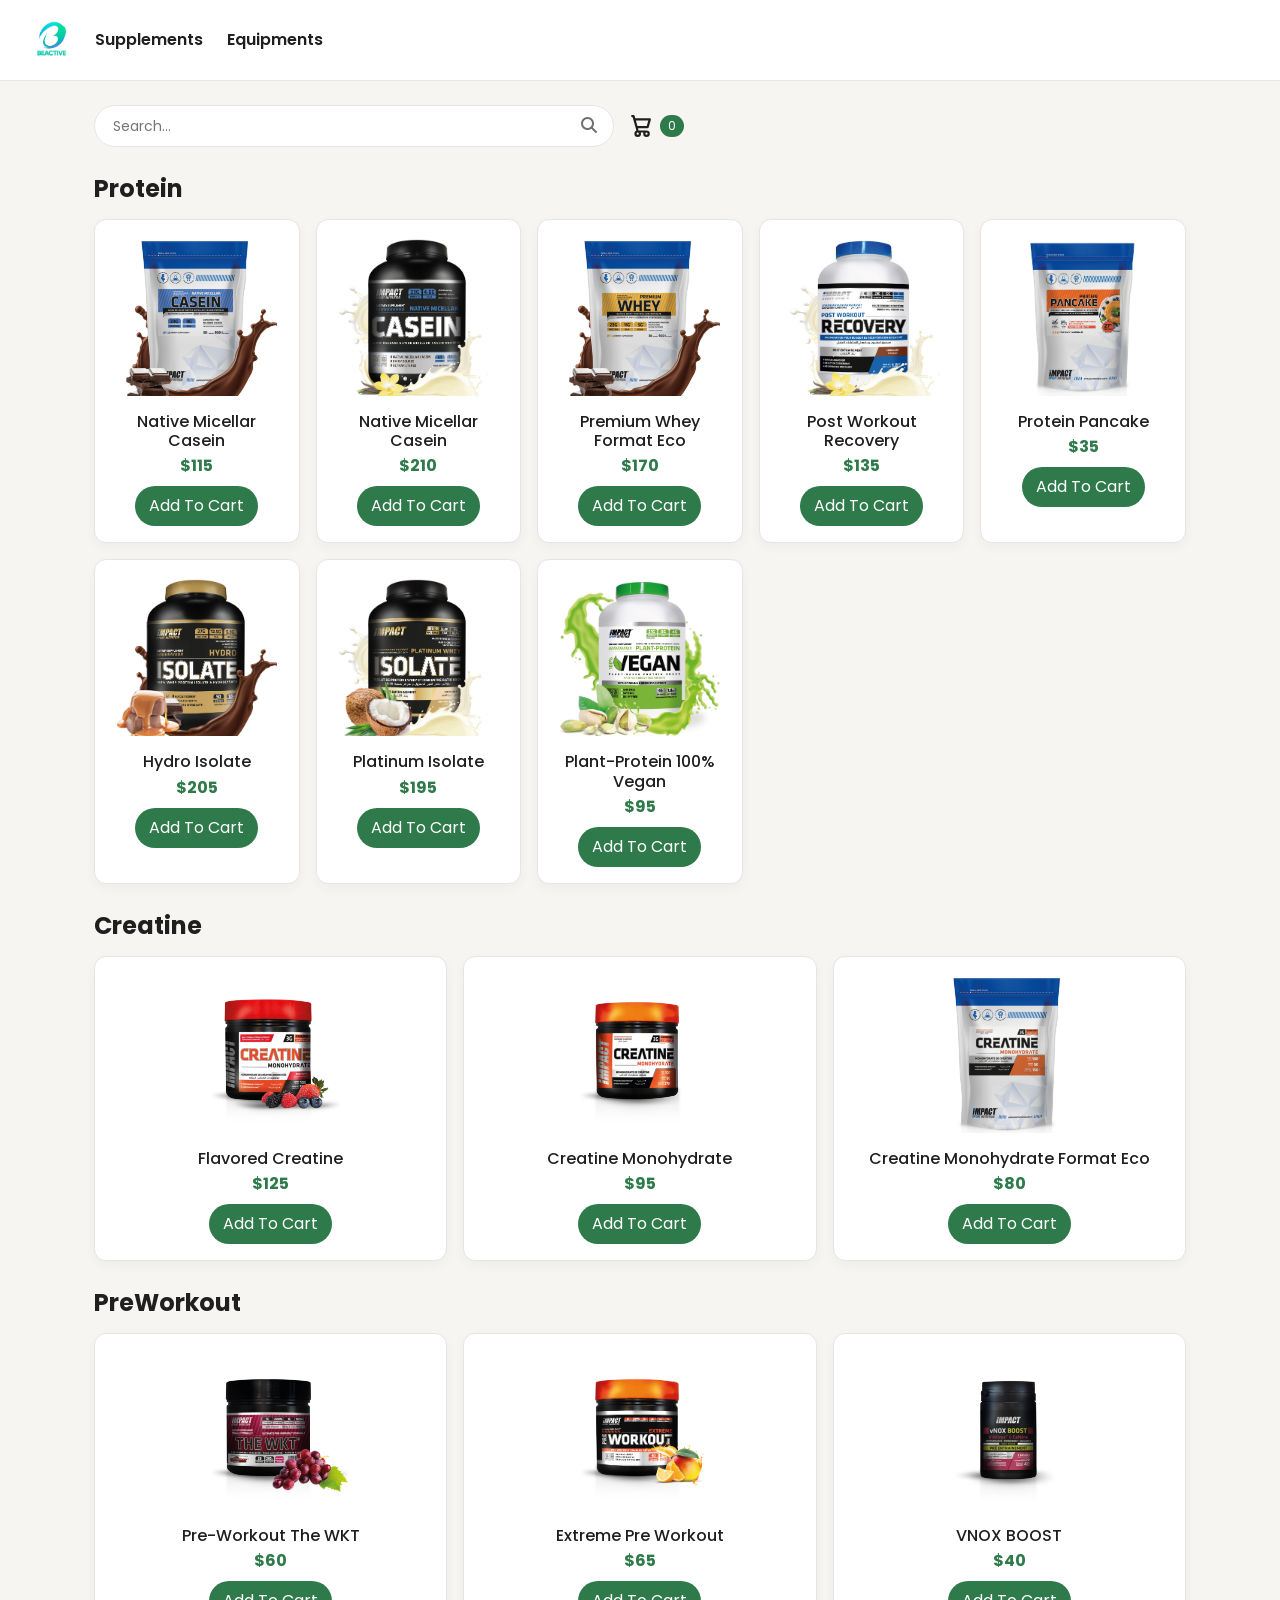
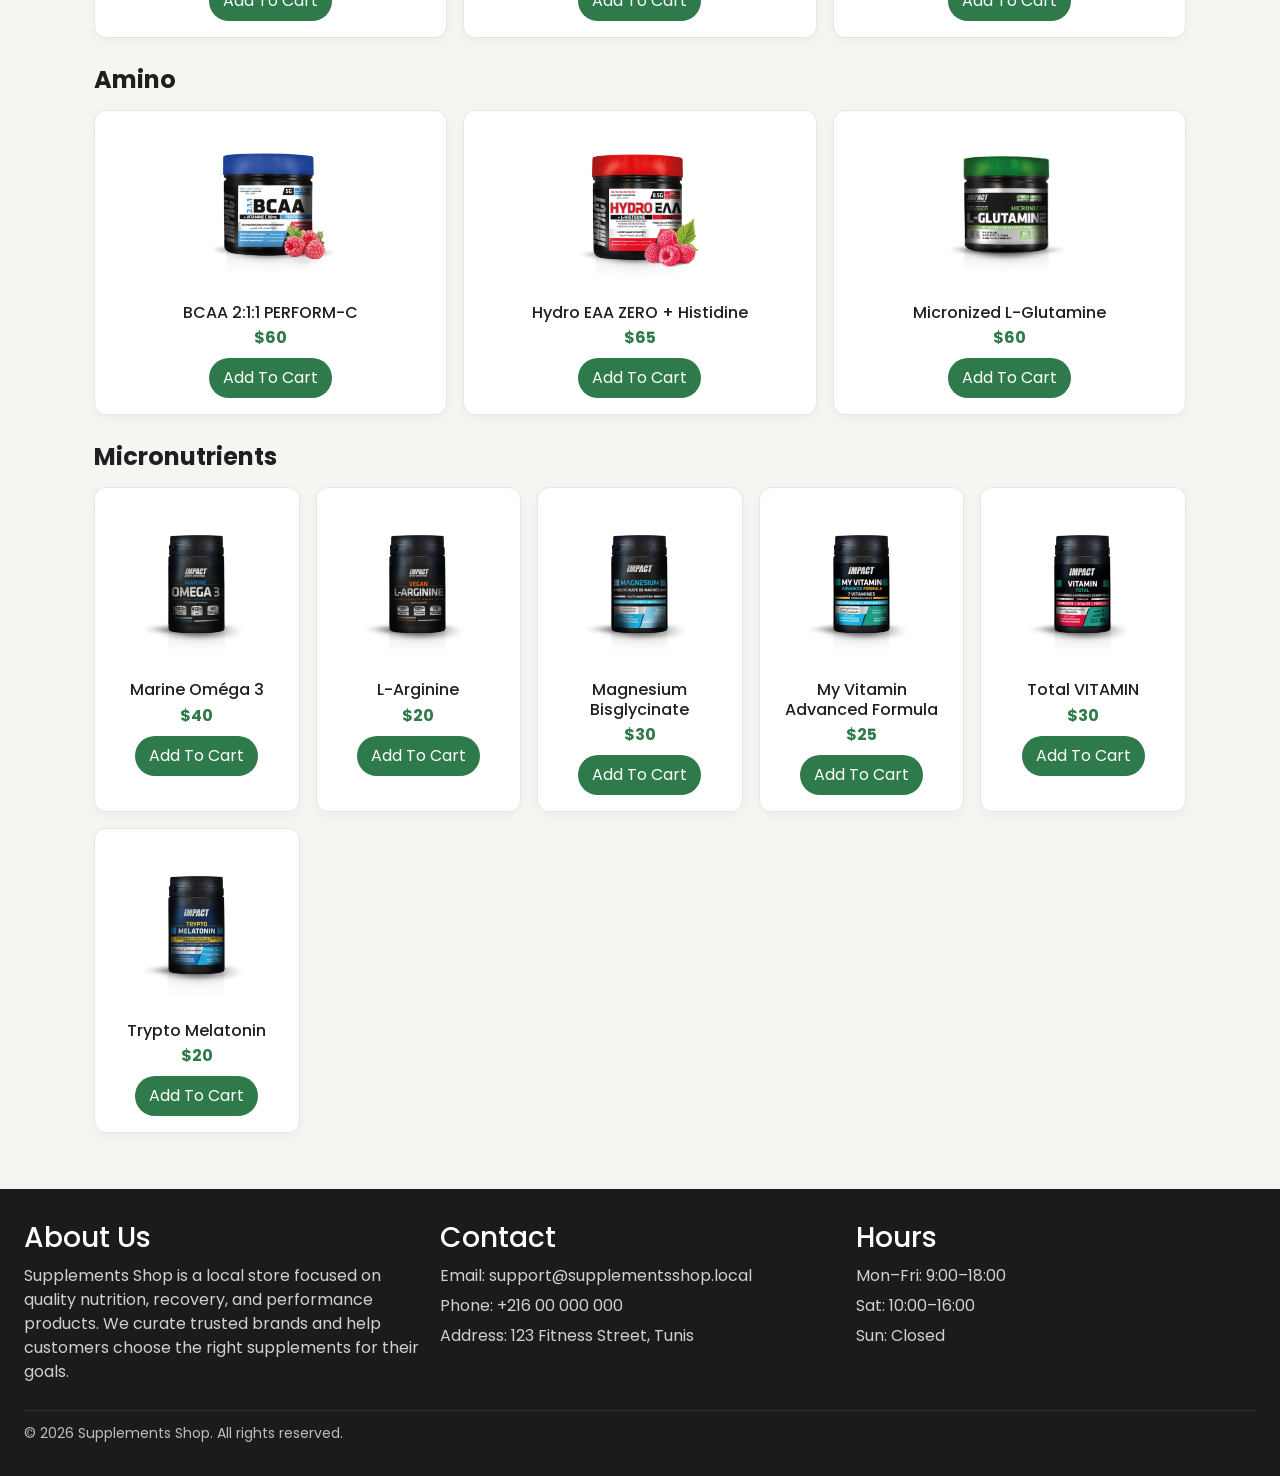
<file: index.html>
<!DOCTYPE html>
<html lang="en">
  <head>
    <meta charset="UTF-8" />
    <link rel="icon" type="image/png" href="image/logo/beactive-removebg-preview.png" />
    <meta name="viewport" content="width=device-width, initial-scale=1.0" />
    <title>Supplements</title>
    <link
      rel="stylesheet"
      href="https://cdnjs.cloudflare.com/ajax/libs/font-awesome/6.5.2/css/all.min.css"
      integrity="sha512-SnH5WK+bZxgPHs44uWIX+LLJAJ9/2PkPKZ5QiAj6Ta86w+fsb2TkcmfRyVX3pBnMFcV7oQPJkl9QevSCWr3W6A=="
      crossorigin="anonymous"
      referrerpolicy="no-referrer"
    />

    <link
      href="https://cdn.jsdelivr.net/npm/bootstrap@5.3.3/dist/css/bootstrap.min.css"
      rel="stylesheet"
      integrity="sha384-QWTKZyjpPEjISv5WaRU9OFeRpok6YctnYmDr5pNlyT2bRjXh0JMhjY6hW+ALEwIH"
      crossorigin="anonymous"
    />

    <link rel="preconnect" href="https://fonts.googleapis.com">
<link rel="preconnect" href="https://fonts.gstatic.com" crossorigin>
<link href="https://fonts.googleapis.com/css2?family=Poppins:ital,wght@0,100;0,200;0,300;0,400;0,500;0,600;0,700;0,800;0,900;1,100;1,200;1,300;1,400;1,500;1,600;1,700;1,800;1,900&display=swap" rel="stylesheet">
        <link rel="stylesheet" href="styles.css" />
  </head>
  <body>
    <nav>
      <img src="image/logo/beactive-removebg-preview.png" />
      <a href="index.html">Supplements</a>
      <a href="equipment.html">Equipments</a>
    </nav>

    <div class="container">
      <div class="page-header">
        <div class="searchbar">
          <input class="search_input" type="text" name="" placeholder="Search...">
          <a href="#" class="search_icon"><i class="fas fa-search"></i></a>
        </div>
        <div class="icon-cart">
          <svg aria-hidden="true" xmlns="http://www.w3.org/2000/svg" fill="none" viewBox="0 0 18 20">
            <path stroke="currentColor" stroke-linecap="round" stroke-linejoin="round" stroke-width="2" d="M6 15a2 2 0 1 0 0 4 2 2 0 0 0 0-4Zm0 0h8m-8 0-1-4m9 4a2 2 0 1 0 0 4 2 2 0 0 0 0-4Zm-9-4h10l2-7H3m2 7L3 4m0 0-.792-3H1"/>
          </svg>
          <span>0</span>
        </div>
      </div>
      <div class="title">Protein</div>

      <div class="listProduct">

      </div>
      <div class="title">Creatine</div>
      <div class="listProduct creatineProducts">

      </div>
      <div class="title">PreWorkout</div>
      <div class="listProduct preworkoutProducts">

      </div>

      <div class="title">Amino</div>
      <div class="listProduct aminoProducts">

      </div>

      <div class="title">Micronutrients</div>
      <div class="listProduct micronutrientsProducts">

      </div>

  </div>
  <div class="cartTab">
      <h1>Shopping Cart</h1>
      <div class="listCart">
          
      </div>
      <div class="btn">
          <button class="close">CLOSE</button>
          <button class="checkOut">Check Out</button>
      </div>
  </div>

  <footer class="site-footer">
    <div class="footer-grid">
      <div>
        <h3>About Us</h3>
        <p>
          Supplements Shop is a local store focused on quality nutrition,
          recovery, and performance products. We curate trusted brands and
          help customers choose the right supplements for their goals.
        </p>
      </div>
      <div>
        <h3>Contact</h3>
        <p>Email: support@supplementsshop.local</p>
        <p>Phone: +216 00 000 000</p>
        <p>Address: 123 Fitness Street, Tunis</p>
      </div>
      <div>
        <h3>Hours</h3>
        <p>Mon–Fri: 9:00–18:00</p>
        <p>Sat: 10:00–16:00</p>
        <p>Sun: Closed</p>
      </div>
    </div>
    <div class="footer-bottom">© 2026 Supplements Shop. All rights reserved.</div>
  </footer>

  <script src="app.js"></script>

  </body>
</html>
</file>
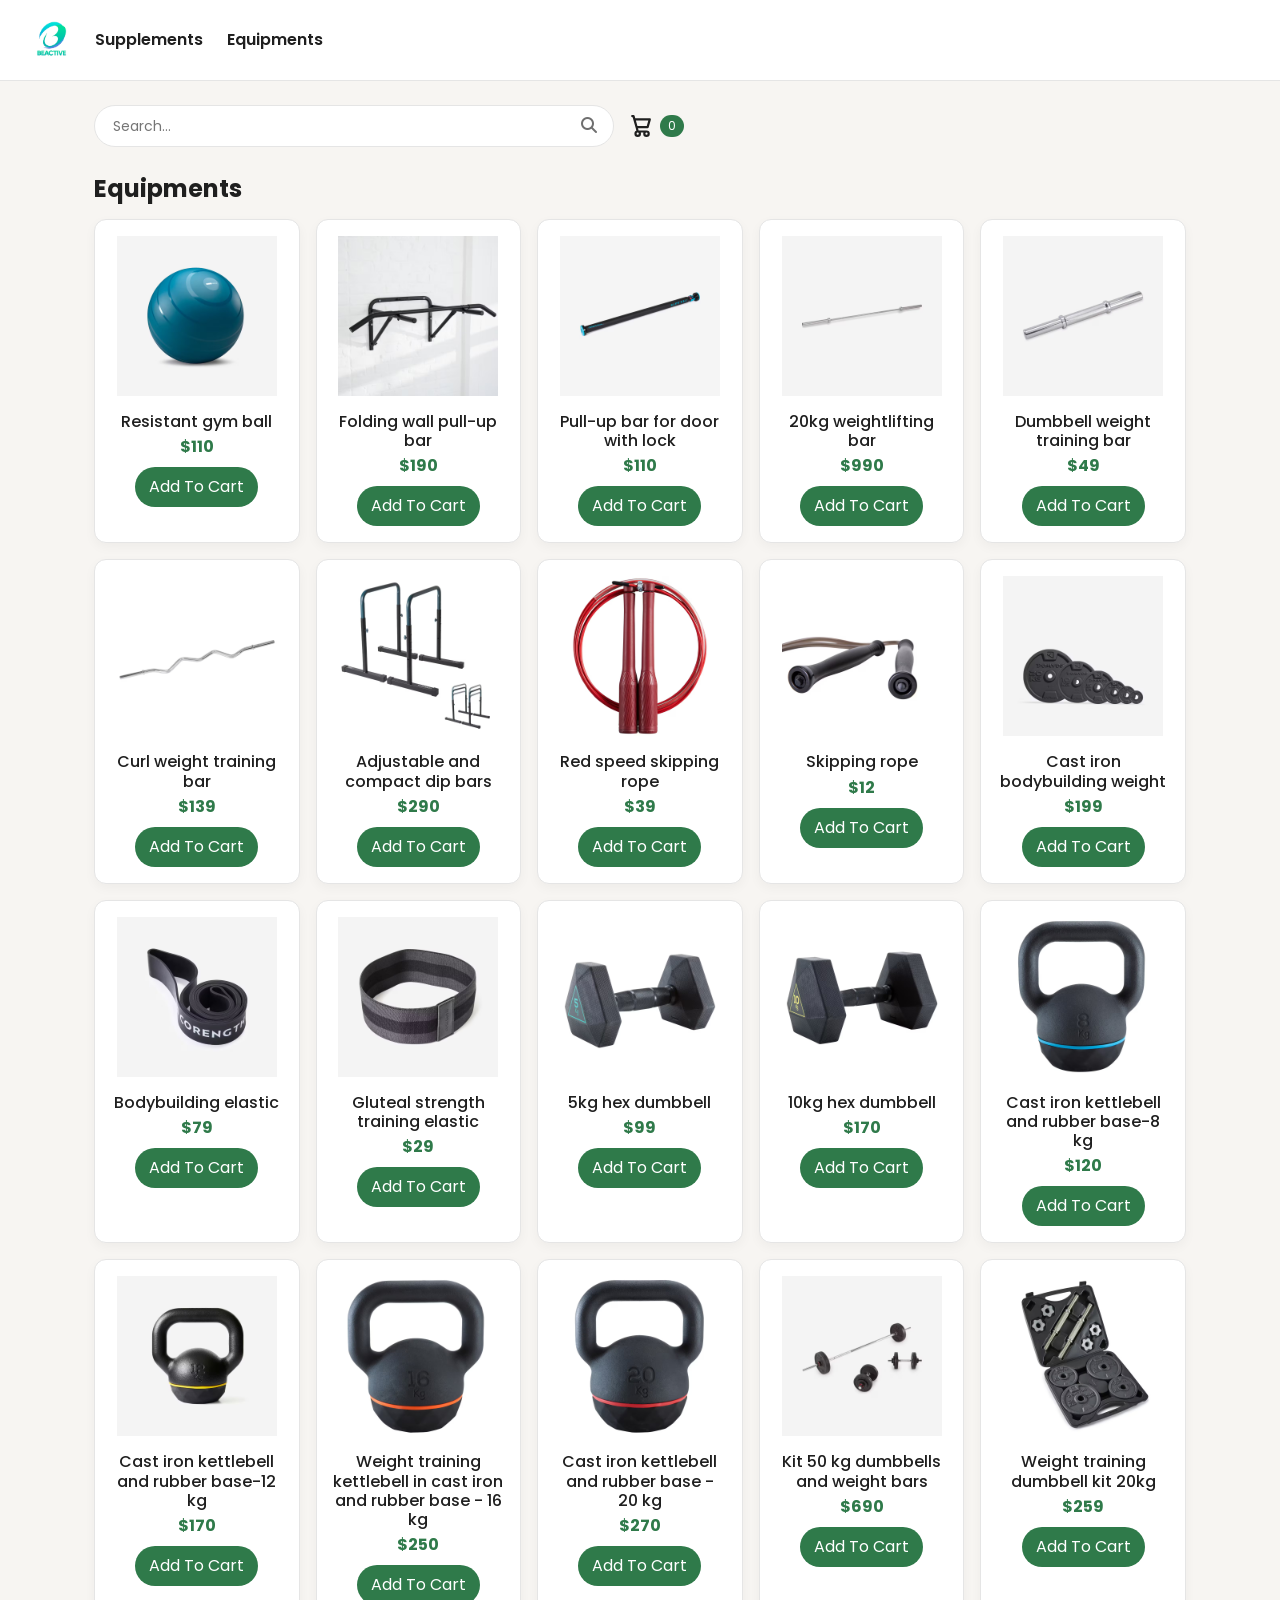
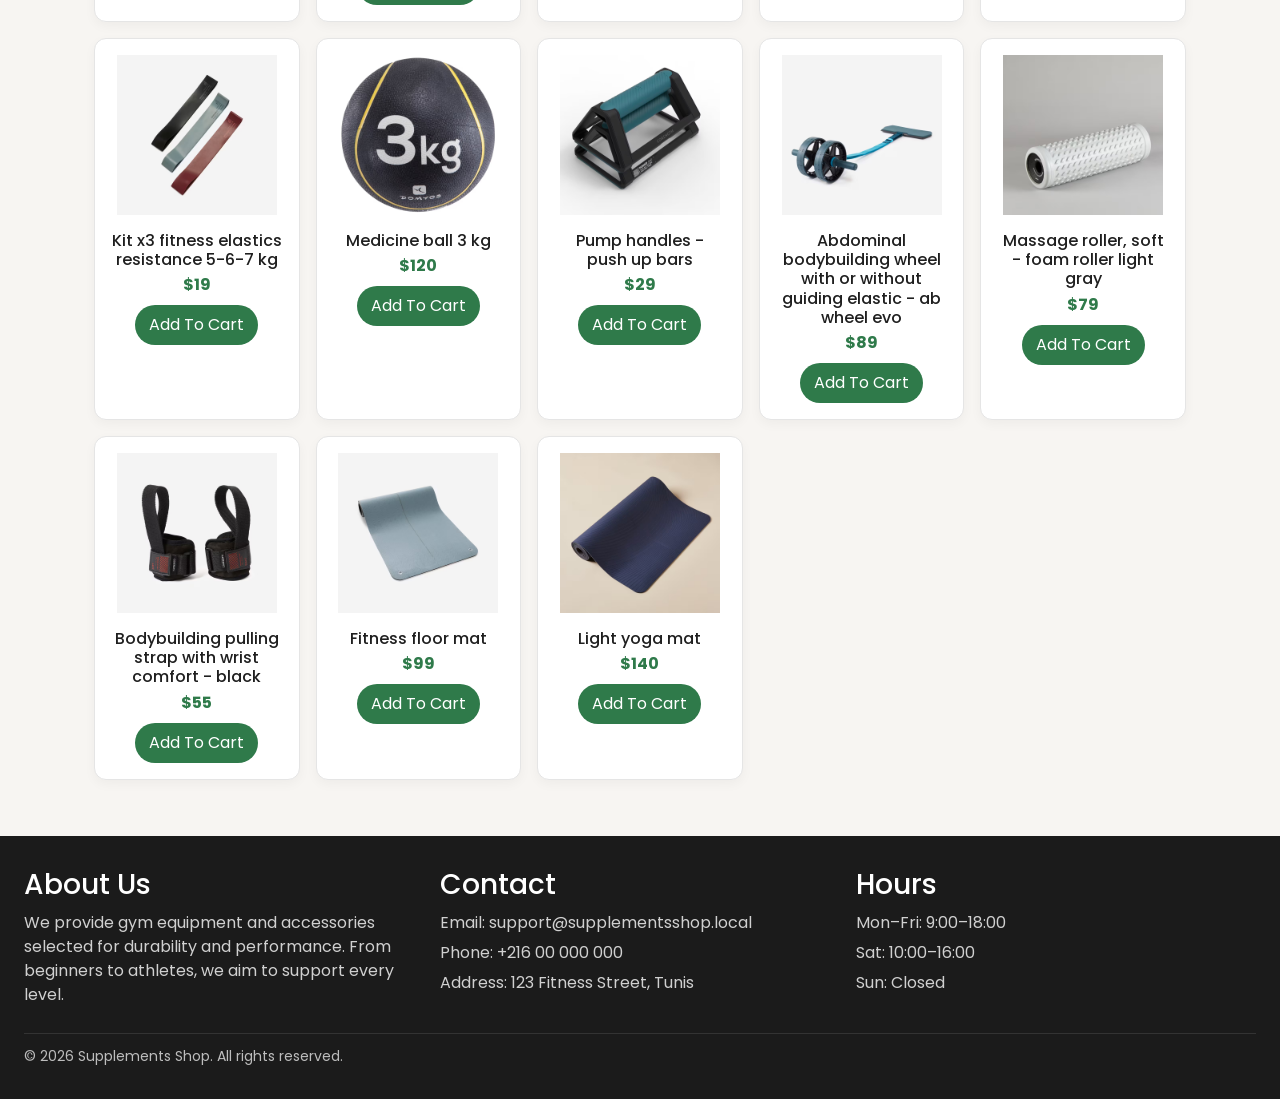
<file: equipment.html>
<!DOCTYPE html>
<html lang="en">
  <head>
    <meta charset="UTF-8" />
    <link rel="icon" type="image/png" href="image/logo/beactive-removebg-preview.png" />
    <meta name="viewport" content="width=device-width, initial-scale=1.0" />
    <title>Supplements</title>
    <link
      rel="stylesheet"
      href="https://cdnjs.cloudflare.com/ajax/libs/font-awesome/6.5.2/css/all.min.css"
      integrity="sha512-SnH5WK+bZxgPHs44uWIX+LLJAJ9/2PkPKZ5QiAj6Ta86w+fsb2TkcmfRyVX3pBnMFcV7oQPJkl9QevSCWr3W6A=="
      crossorigin="anonymous"
      referrerpolicy="no-referrer"
    />

    <link
      href="https://cdn.jsdelivr.net/npm/bootstrap@5.3.3/dist/css/bootstrap.min.css"
      rel="stylesheet"
      integrity="sha384-QWTKZyjpPEjISv5WaRU9OFeRpok6YctnYmDr5pNlyT2bRjXh0JMhjY6hW+ALEwIH"
      crossorigin="anonymous"
    />

    <link rel="preconnect" href="https://fonts.googleapis.com">
<link rel="preconnect" href="https://fonts.gstatic.com" crossorigin>
<link href="https://fonts.googleapis.com/css2?family=Poppins:ital,wght@0,100;0,200;0,300;0,400;0,500;0,600;0,700;0,800;0,900;1,100;1,200;1,300;1,400;1,500;1,600;1,700;1,800;1,900&display=swap" rel="stylesheet">
        <link rel="stylesheet" href="styles.css" />
  </head>
  <body>
    <nav>
      <img src="image/logo/beactive-removebg-preview.png" />
      <a href="index.html">Supplements</a>
      <a href="equipment.html">Equipments</a>
    </nav>

    <div class="container">
      <div class="page-header">
        <div class="searchbar">
          <input class="search_input" type="text" name="" placeholder="Search...">
          <a href="#" class="search_icon"><i class="fas fa-search"></i></a>
        </div>
        <div class="icon-cart">
          <svg aria-hidden="true" xmlns="http://www.w3.org/2000/svg" fill="none" viewBox="0 0 18 20">
            <path stroke="currentColor" stroke-linecap="round" stroke-linejoin="round" stroke-width="2" d="M6 15a2 2 0 1 0 0 4 2 2 0 0 0 0-4Zm0 0h8m-8 0-1-4m9 4a2 2 0 1 0 0 4 2 2 0 0 0 0-4Zm-9-4h10l2-7H3m2 7L3 4m0 0-.792-3H1"/>
          </svg>
          <span>0</span>
        </div>
      </div>
      <div class="title">Equipments</div>

      <div class="listProduct equipment">

      </div>
      

  </div>
  <div class="cartTab">
      <h1>Shopping Cart</h1>
      <div class="listCart">
          
      </div>
      <div class="btn">
          <button class="close">CLOSE</button>
          <button class="checkOut">Check Out</button>
      </div>
  </div>

  <footer class="site-footer">
    <div class="footer-grid">
      <div>
        <h3>About Us</h3>
        <p>
          We provide gym equipment and accessories selected for durability and
          performance. From beginners to athletes, we aim to support every level.
        </p>
      </div>
      <div>
        <h3>Contact</h3>
        <p>Email: support@supplementsshop.local</p>
        <p>Phone: +216 00 000 000</p>
        <p>Address: 123 Fitness Street, Tunis</p>
      </div>
      <div>
        <h3>Hours</h3>
        <p>Mon–Fri: 9:00–18:00</p>
        <p>Sat: 10:00–16:00</p>
        <p>Sun: Closed</p>
      </div>
    </div>
    <div class="footer-bottom">© 2026 Supplements Shop. All rights reserved.</div>
  </footer>

  <script type="module" src="equipment.js"></script>


  </body>
</html>
</file>
<file: styles.css>
:root {
  --bg: #f7f5f2;
  --text: #1f1f1f;
  --muted: #6f6f6f;
  --accent: #2f7a4a;
  --accent-dark: #25643c;
  --card: #ffffff;
  --border: #e5e5e5;
}

* {
  box-sizing: border-box;
}

body {
  margin: 0;
  font-family: "Poppins", sans-serif;
  background: var(--bg);
  color: var(--text);
}

nav {
  display: flex;
  align-items: center;
  gap: 24px;
  padding: 16px 32px;
  background: #ffffff;
  border-bottom: 1px solid var(--border);
  position: sticky;
  top: 0;
  z-index: 10;
}

nav img {
  height: 48px;
  width: auto;
}

nav a {
  color: var(--text);
  text-decoration: none;
  font-weight: 600;
}

nav a:hover {
  color: var(--accent);
}

.container {
  padding: 24px;
}

.page-header {
  display: flex;
  align-items: center;
  gap: 16px;
  flex-wrap: wrap;
  margin-bottom: 16px;
}

.title {
  margin: 24px 0 12px;
  font-size: 24px;
  font-weight: 700;
}

.searchbar {
  width: 100%;
  max-width: 520px;
  background: #ffffff;
  border: 1px solid var(--border);
  border-radius: 999px;
  padding: 8px 16px;
  display: flex;
  align-items: center;
  gap: 12px;
  margin-bottom: 0;
}

.search_input {
  flex: 1;
  border: none;
  outline: none;
  font-size: 14px;
}

.search_icon {
  color: var(--muted);
}

.listProduct {
  display: grid;
  grid-template-columns: repeat(auto-fit, minmax(180px, 1fr));
  gap: 16px;
}

.listProduct .item {
  background: var(--card);
  border: 1px solid var(--border);
  border-radius: 12px;
  padding: 16px;
  text-align: center;
  box-shadow: 0 4px 12px rgba(0, 0, 0, 0.04);
}

.listProduct .item img {
  width: 100%;
  height: 160px;
  object-fit: contain;
  margin-bottom: 8px;
}

.listProduct .item h2 {
  font-size: 16px;
  margin: 8px 0 4px;
}

.listProduct .item .price {
  font-weight: 700;
  color: var(--accent);
  margin-bottom: 8px;
}

.listProduct .item button {
  background: var(--accent);
  color: #ffffff;
  border: none;
  border-radius: 999px;
  padding: 8px 14px;
  cursor: pointer;
}

.listProduct .item button:hover {
  background: var(--accent-dark);
}

.icon-cart {
  display: flex;
  align-items: center;
  gap: 8px;
  cursor: pointer;
}

.icon-cart svg {
  width: 22px;
  height: 22px;
}

.icon-cart span {
  background: var(--accent);
  color: #ffffff;
  border-radius: 999px;
  padding: 2px 8px;
  font-size: 12px;
}

.cartTab {
  position: fixed;
  top: 0;
  right: -420px;
  width: 320px;
  max-width: 90vw;
  height: 100vh;
  background: #ffffff;
  box-shadow: -8px 0 24px rgba(0, 0, 0, 0.12);
  padding: 16px;
  transition: right 0.25s ease;
  z-index: 999;
  display: flex;
  flex-direction: column;
}

body.showCart .cartTab {
  right: 0;
}

.listCart {
  flex: 1;
  overflow-y: auto;
  margin-top: 12px;
}

.listCart .empty {
  color: var(--muted);
  font-size: 14px;
  margin: 8px 0;
}

.listCart .item {
  display: grid;
  grid-template-columns: 64px 1fr auto;
  gap: 12px;
  align-items: center;
  text-align: left;
  padding: 10px;
  border: 1px solid var(--border);
  border-radius: 10px;
  background: #ffffff;
}

.listCart .item img {
  width: 64px;
  height: 64px;
  object-fit: cover;
  border-radius: 8px;
}

.quantity span {
  display: inline-block;
  border: 1px solid var(--border);
  border-radius: 6px;
  padding: 2px 8px;
  margin: 0 4px;
  cursor: pointer;
}

.btn {
  display: flex;
  gap: 8px;
  margin-top: 12px;
}

.btn button {
  flex: 1;
  border: none;
  border-radius: 10px;
  padding: 10px;
  cursor: pointer;
}

.btn .close {
  background: #f2f2f2;
}

.btn .checkOut {
  background: var(--accent);
  color: #ffffff;
}

.site-footer {
  background: #1b1b1b;
  color: #f1f1f1;
  padding: 32px 24px;
  margin-top: 32px;
}

.footer-grid {
  display: grid;
  grid-template-columns: repeat(auto-fit, minmax(220px, 1fr));
  gap: 16px;
}

.footer-grid h3 {
  margin: 0 0 10px;
  color: #ffffff;
}

.footer-grid p {
  margin: 6px 0;
  color: #d0d0d0;
}

.footer-bottom {
  margin-top: 20px;
  border-top: 1px solid #333;
  padding-top: 12px;
  font-size: 14px;
  color: #bdbdbd;
}

@media (max-width: 768px) {
  nav {
    flex-wrap: wrap;
    gap: 12px;
  }

  .listProduct {
    grid-template-columns: repeat(auto-fit, minmax(150px, 1fr));
  }
}
</file>
